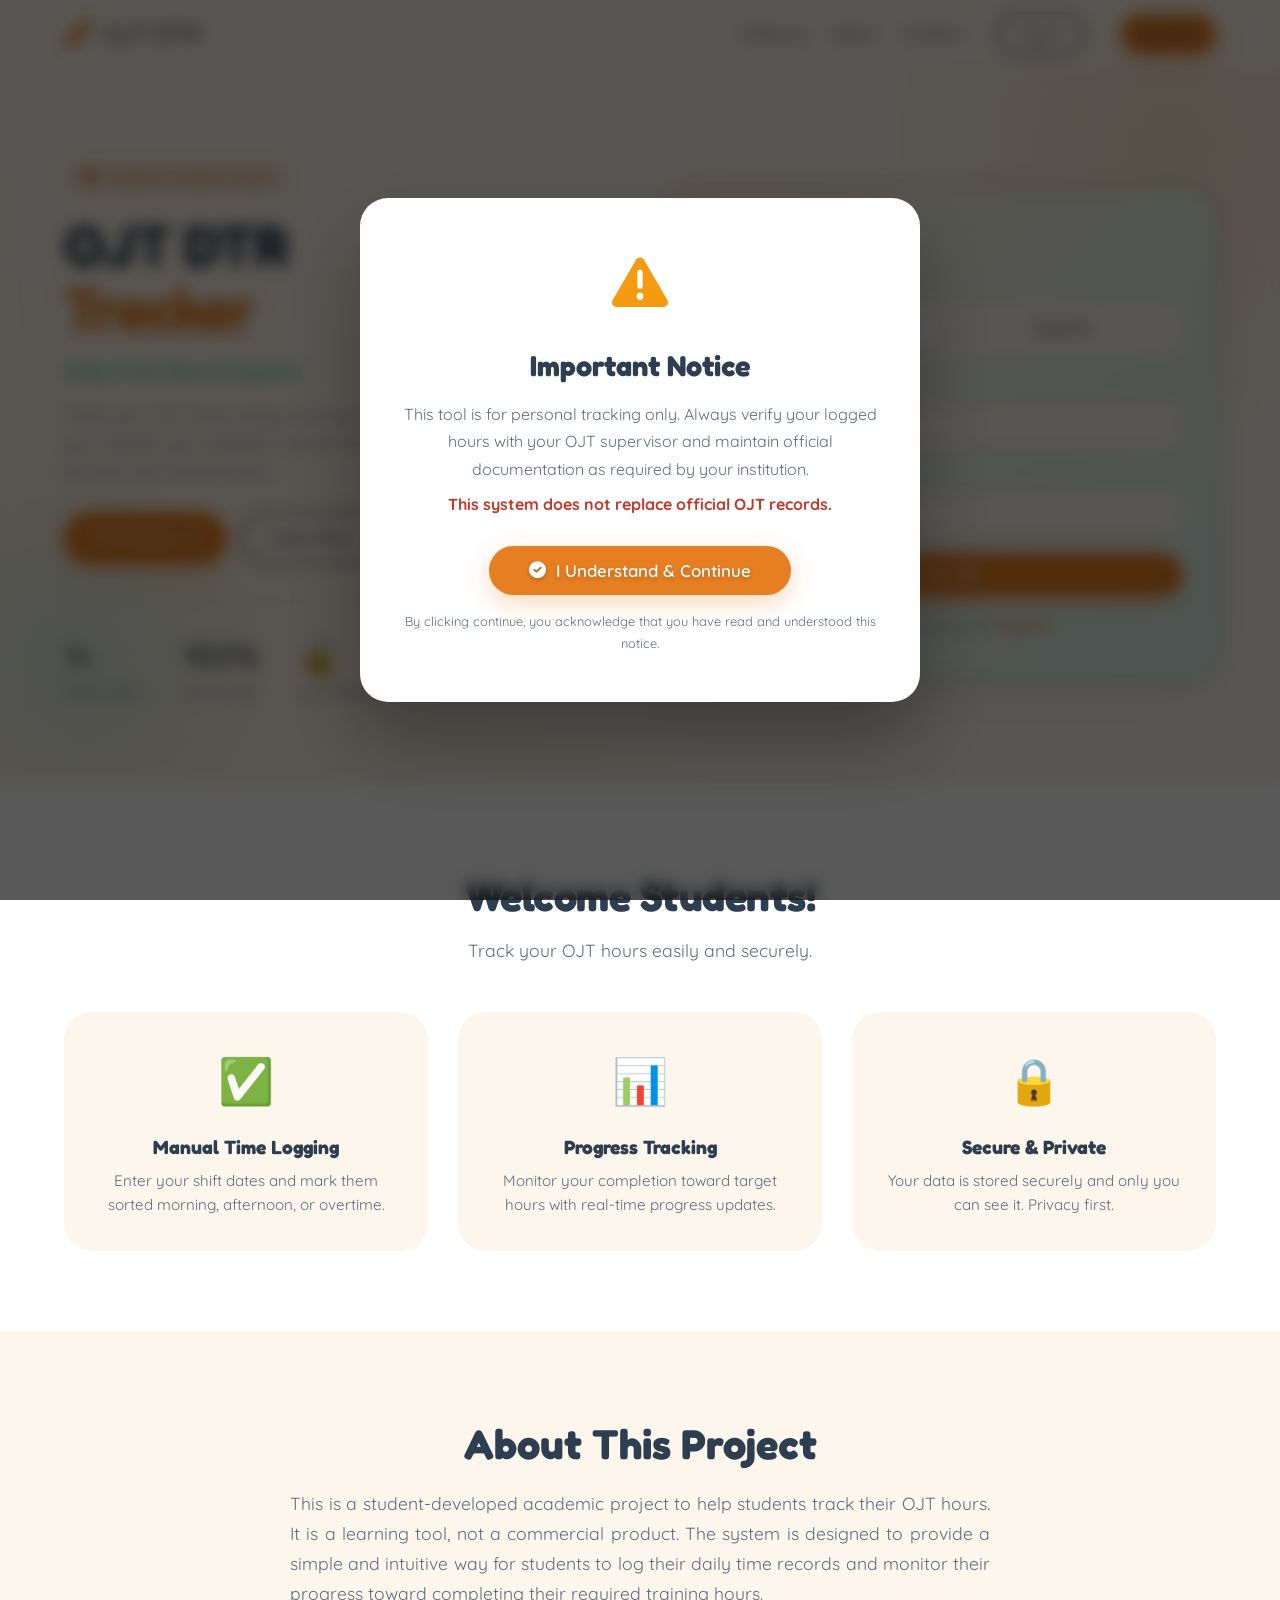
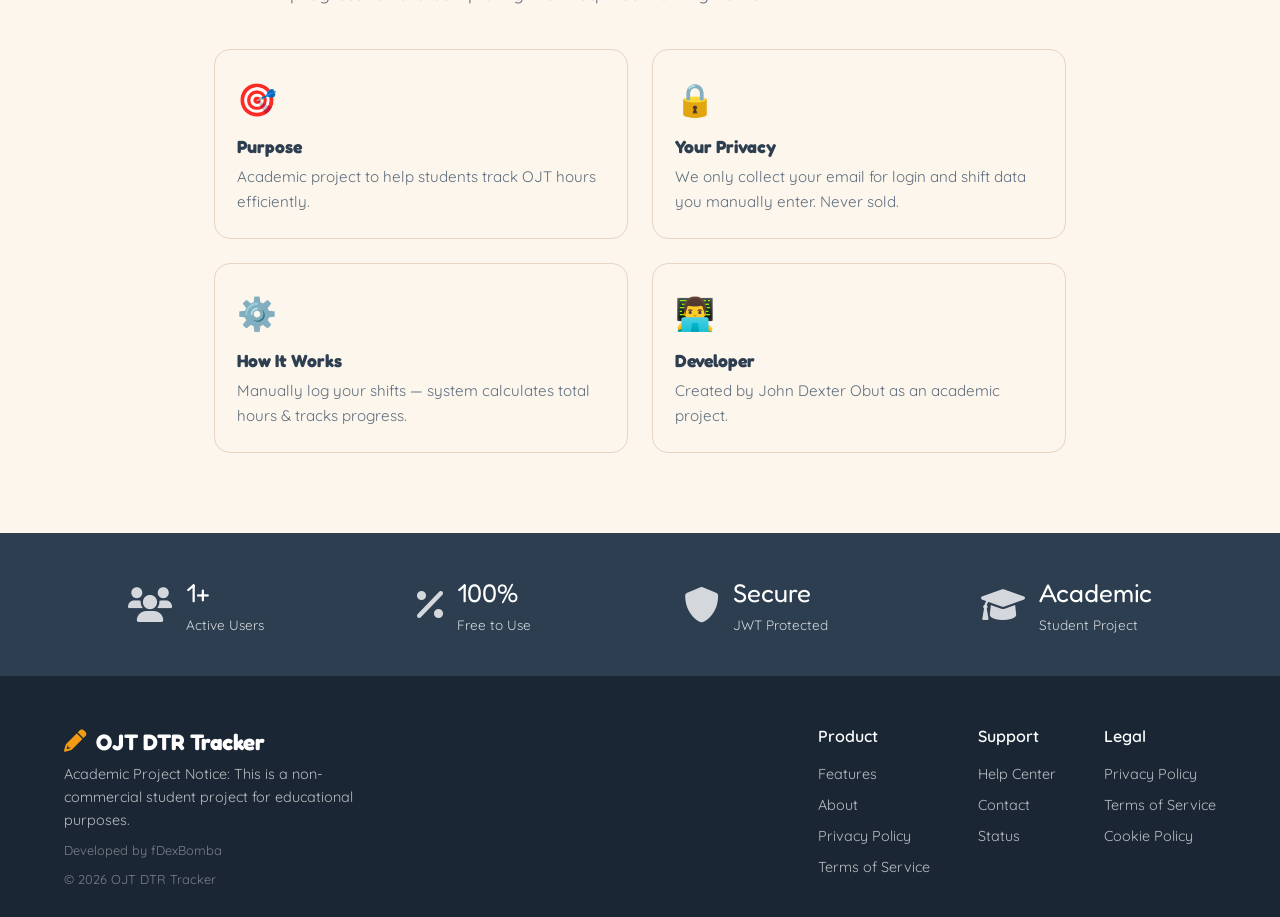
<file: index.html>
<!DOCTYPE html>
<html lang="en">

<head>
    <meta charset="UTF-8" />
    <meta name="viewport" content="width=device-width, initial-scale=1.0" />
    <title>OJT DTR Tracker</title>
    <!-- Google Fonts -->
    <link rel="preconnect" href="https://fonts.googleapis.com" />
    <link rel="preconnect" href="https://fonts.gstatic.com" crossorigin />
    <link href="https://fonts.googleapis.com/css2?family=Quicksand:wght@400;500;600;700&family=Fredoka+One&display=swap"
        rel="stylesheet" />
    <!-- Font Awesome -->
    <link rel="stylesheet" href="https://cdnjs.cloudflare.com/ajax/libs/font-awesome/6.0.0-beta3/css/all.min.css" />
    <!-- Our CSS -->
    <link rel="stylesheet" href="style.css" />
</head>

<body>

    <!-- ====== DISCLAIMER OVERLAY (SPLASH SCREEN) ====== -->
    <div class="disclaimer-overlay" id="disclaimerOverlay">
        <div class="disclaimer-modal">
            <div class="disclaimer-icon">
                <i class="fas fa-exclamation-triangle"></i>
            </div>
            <h2>Important Notice</h2>
            <p>
                This tool is for personal tracking only. Always verify your logged hours with your OJT supervisor
                and maintain official documentation as required by your institution.
            </p>
            <p style="font-weight: 700; color: #c0392b; margin-top: 8px;">
                This system does not replace official OJT records.
            </p>
            <button class="btn btn-primary" id="disclaimerBtn">
                <i class="fas fa-check-circle"></i> I Understand & Continue
            </button>
            <p style="margin-top: 16px; font-size: 0.8rem; color: var(--text-muted);">
                By clicking continue, you acknowledge that you have read and understood this notice.
            </p>
        </div>
    </div>

    <!-- ====== NAVBAR ====== -->
    <nav class="navbar">
        <div class="container">
            <a href="#" class="nav-brand">
                <i class="fas fa-pencil-alt"></i>
                OJT DTR
            </a>
            <ul class="nav-links" id="navLinks">
                <li><a href="#features">Features</a></li>
                <li><a href="#about">About</a></li>
                <li><a href="#footer">Contact</a></li>
                <li><a href="#" class="btn btn-sm btn-ghost" id="loginNavBtn">Log In</a></li>
                <li><a href="#" class="btn btn-sm btn-primary" id="registerNavBtn">Sign Up</a></li>
            </ul>
            <button class="nav-toggle" id="navToggle" aria-label="Toggle navigation">
                <i class="fas fa-bars"></i>
            </button>
        </div>
    </nav>

    <!-- ====== HERO ====== -->
    <section class="hero" id="hero">
        <div class="hero-bg-blob"></div>
        <div class="hero-bg-blob2"></div>
        <div class="container">
            <div class="hero-content">
                <div class="hero-badge">
                    <i class="fas fa-graduation-cap"></i>
                    Academic Student Project
                </div>
                <h1>
                    OJT DTR <br /><span>Tracker</span>
                </h1>
                <p class="subtitle">Daily Time Record System</p>
                <p>
                    Track your OJT hours easily and securely. This tool helps you monitor
                    your progress toward completing your required On-the-Job Training hours.
                </p>
                <div class="hero-actions">
                    <a href="#" class="btn btn-primary" id="heroGetStarted">
                        Get Started <i class="fas fa-arrow-right"></i>
                    </a>
                    <a href="#features" class="btn btn-ghost">
                        Learn More
                    </a>
                </div>
                <div class="hero-stats">
                    <div class="stat">
                        <span class="stat-number">1+</span>
                        <span class="stat-label">Active Users</span>
                    </div>
                    <div class="stat">
                        <span class="stat-number">100%</span>
                        <span class="stat-label">Free to Use</span>
                    </div>
                    <div class="stat">
                        <span class="stat-number">🔒</span>
                        <span class="stat-label">JWT Protected</span>
                    </div>
                </div>
            </div>

            <div class="hero-card" id="authCard">
                <div class="card-header">
                    <div class="card-icon"><i class="fas fa-smile"></i></div>
                    <div>
                        <h3 id="authCardTitle">Welcome Back</h3>
                        <p id="authCardSub">Login to your account</p>
                    </div>
                </div>

                <div class="tab-group" id="authTabs">
                    <button class="active" data-tab="login">Login</button>
                    <button data-tab="register">Register</button>
                </div>

                <!-- Login Form -->
                <form class="auth-form" id="loginForm">
                    <div class="form-group">
                        <label for="loginEmail"><i class="fas fa-envelope"></i> Email</label>
                        <input type="email" id="loginEmail" placeholder="you@example.com" required />
                    </div>
                    <div class="form-group">
                        <label for="loginPassword"><i class="fas fa-lock"></i> Password</label>
                        <input type="password" id="loginPassword" placeholder="••••••••" required />
                    </div>
                    <button type="submit" class="btn btn-primary btn-block">Login <i
                            class="fas fa-sign-in-alt"></i></button>
                    <div class="form-footer">
                        Don't have an account? <a id="switchToRegister">Register</a>
                    </div>
                </form>

                <!-- Register Form -->
                <form class="auth-form" id="registerForm" style="display: none;">
                    <div class="form-group">
                        <label for="regName"><i class="fas fa-user"></i> Full Name</label>
                        <input type="text" id="regName" placeholder="Juan Dela Cruz" required />
                    </div>
                    <div class="form-group">
                        <label for="regEmail"><i class="fas fa-envelope"></i> Email</label>
                        <input type="email" id="regEmail" placeholder="you@example.com" required />
                    </div>
                    <div class="form-group">
                        <label for="regPassword"><i class="fas fa-lock"></i> Password</label>
                        <input type="password" id="regPassword" placeholder="••••••••" required />
                    </div>
                    <div class="form-group">
                        <label for="regConfirm"><i class="fas fa-check-circle"></i> Confirm Password</label>
                        <input type="password" id="regConfirm" placeholder="••••••••" required />
                    </div>
                    <button type="submit" class="btn btn-primary btn-block">Create Account <i
                            class="fas fa-user-plus"></i></button>
                    <div class="auth-divider">or continue with</div>
                    <div class="auth-social">
                        <button type="button"><i class="fab fa-google"></i> Google</button>
                        <button type="button"><i class="fab fa-github"></i> GitHub</button>
                    </div>
                    <div class="form-footer">
                        Already have an account? <a id="switchToLogin">Login</a>
                    </div>
                </form>
            </div>
        </div>
    </section>

    <!-- ====== FEATURES ====== -->
    <section class="features" id="features">
        <div class="container">
            <div class="section-label">
                <h2>Welcome Students!</h2>
                <p>Track your OJT hours easily and securely.</p>
            </div>
            <div class="features-grid">
                <div class="feature-card">
                    <div class="icon">✅</div>
                    <h3>Manual Time Logging</h3>
                    <p>Enter your shift dates and mark them sorted morning, afternoon, or overtime.</p>
                </div>
                <div class="feature-card">
                    <div class="icon">📊</div>
                    <h3>Progress Tracking</h3>
                    <p>Monitor your completion toward target hours with real-time progress updates.</p>
                </div>
                <div class="feature-card">
                    <div class="icon">🔒</div>
                    <h3>Secure &amp; Private</h3>
                    <p>Your data is stored securely and only you can see it. Privacy first.</p>
                </div>
            </div>
        </div>
    </section>

    <!-- ====== ABOUT ====== -->
    <section class="about-section" id="about">
        <div class="container">
            <div>
                <div class="about-header">
                    <h2>About This Project</h2>
                    <p>
                        This is a student-developed academic project to help students track their OJT hours.
                        It is a learning tool, not a commercial product. The system is designed to provide
                        a simple and intuitive way for students to log their daily time records and monitor
                        their progress toward completing their required training hours.
                    </p>
                </div>
                <div class="about-grid">
                    <div class="about-item">
                        <div class="icon">🎯</div>
                        <h4>Purpose</h4>
                        <p>Academic project to help students track OJT hours efficiently.</p>
                    </div>
                    <div class="about-item">
                        <div class="icon">🔒</div>
                        <h4>Your Privacy</h4>
                        <p>We only collect your email for login and shift data you manually enter. Never sold.</p>
                    </div>
                    <div class="about-item">
                        <div class="icon">⚙️</div>
                        <h4>How It Works</h4>
                        <p>Manually log your shifts — system calculates total hours &amp; tracks progress.</p>
                    </div>
                    <div class="about-item">
                        <div class="icon">👨‍💻</div>
                        <h4>Developer</h4>
                        <p>Created by John Dexter Obut as an academic project.</p>
                    </div>
                </div>
            </div>
        </div>
    </section>

    <!-- ====== TRUST BANNER ====== -->
    <section class="trust-banner">
        <div class="container">
            <div class="trust-item">
                <i class="fas fa-users"></i>
                <div class="info">
                    <div class="number">1+</div>
                    <div class="label">Active Users</div>
                </div>
            </div>
            <div class="trust-item">
                <i class="fas fa-percent"></i>
                <div class="info">
                    <div class="number">100%</div>
                    <div class="label">Free to Use</div>
                </div>
            </div>
            <div class="trust-item">
                <i class="fas fa-shield-alt"></i>
                <div class="info">
                    <div class="number">Secure</div>
                    <div class="label">JWT Protected</div>
                </div>
            </div>
            <div class="trust-item">
                <i class="fas fa-graduation-cap"></i>
                <div class="info">
                    <div class="number">Academic</div>
                    <div class="label">Student Project</div>
                </div>
            </div>
        </div>
    </section>

    <!-- ====== FOOTER ====== -->
    <footer class="footer" id="footer">
        <div class="container">
            <div class="footer-top">
                <div class="footer-brand">
                    <h3><i class="fas fa-pencil-alt"></i> OJT DTR Tracker</h3>
                    <p>
                        Academic Project Notice: This is a non-commercial student project
                        for educational purposes.
                    </p>
                    <p style="margin-top: 8px; font-size: 0.8rem; opacity: 0.6;">
                        Developed by fDexBomba
                    </p>
                    <p style="margin-top: 8px; font-size: 0.8rem; opacity: 0.6;">
                        &copy; 2026 OJT DTR Tracker
                    </p>
                </div>
                <div class="footer-links">
                    <div class="col">
                        <h4>Product</h4>
                        <a href="#features">Features</a>
                        <a href="#about">About</a>
                        <a href="#">Privacy Policy</a>
                        <a href="#">Terms of Service</a>
                    </div>
                    <div class="col">
                        <h4>Support</h4>
                        <a href="#">Help Center</a>
                        <a href="#">Contact</a>
                        <a href="#">Status</a>
                    </div>
                    <div class="col">
                        <h4>Legal</h4>
                        <a href="#">Privacy Policy</a>
                        <a href="#">Terms of Service</a>
                        <a href="#">Cookie Policy</a>
                    </div>
                </div>
            </div>
        </div>
    </footer>

    <script src="script.js"></script>
</body>

</html>
</file>
<file: style.css>
/* ---------- RESET & BASE ---------- */
*,
*::before,
*::after {
    margin: 0;
    padding: 0;
    box-sizing: border-box;
}

:root {
    --primary: #e67e22;
    --primary-light: #f39c12;
    --primary-dark: #d35400;
    --secondary: #2c3e50;
    --accent: #1abc9c;
    --accent-light: #48c9b0;
    --bg: #fdf6ec;
    --card-bg: #ffffff;
    --text: #2c3e50;
    --text-muted: #5d6d7e;
    --border: #e8d5c4;
    --shadow: 0 20px 60px rgba(0, 0, 0, 0.06);
    --radius: 28px;
    --radius-sm: 16px;
    --transition: 0.3s cubic-bezier(0.34, 1.56, 0.64, 1);
    --font-heading: 'Fredoka One', cursive;
    --font-body: 'Quicksand', sans-serif;
}

html {
    scroll-behavior: smooth;
}

body {
    font-family: var(--font-body);
    background: var(--bg);
    color: var(--text);
    line-height: 1.6;
    -webkit-font-smoothing: antialiased;
    background-image: radial-gradient(circle at 10% 30%, rgba(230, 126, 34, 0.05) 0%, transparent 30%),
                      radial-gradient(circle at 90% 70%, rgba(26, 188, 156, 0.05) 0%, transparent 30%);
}

a {
    text-decoration: none;
    color: inherit;
}

.container {
    max-width: 1200px;
    margin: 0 auto;
    padding: 0 24px;
}

/* ---------- BUTTONS ---------- */
.btn {
    display: inline-flex;
    align-items: center;
    gap: 10px;
    padding: 12px 28px;
    border: none;
    border-radius: 60px;
    font-weight: 600;
    font-size: 0.95rem;
    cursor: pointer;
    transition: var(--transition);
    font-family: var(--font-body);
}

.btn-primary {
    background: var(--primary);
    color: #fff;
    text-shadow: 0 2px 4px rgba(0, 0, 0, 0.2);
    box-shadow: 0 8px 24px rgba(230, 126, 34, 0.3);
}
.btn-primary:hover {
    background: var(--primary-dark);
    transform: translateY(-3px) scale(1.02);
    box-shadow: 0 12px 32px rgba(230, 126, 34, 0.4);
}

.btn-ghost {
    background: transparent;
    color: var(--secondary);
    border: 2px solid var(--secondary);
    transition: var(--transition);
}

.btn-ghost:hover {
    background: #4a6580;
    color: #fff;
    text-shadow: 0 2px 4px rgba(0, 0, 0, 0.2);
    transform: translateY(-3px) scale(1.02);
    box-shadow: 0 8px 24px rgba(44, 62, 80, 0.3);
}

.btn-sm {
    padding: 8px 20px;
    font-size: 0.85rem;
}

.btn-block {
    width: 100%;
    justify-content: center;
}

/* ---------- HEADER / NAV ---------- */
.navbar {
    position: fixed;
    top: 0;
    left: 0;
    right: 0;
    z-index: 1000;
    background: rgba(253, 246, 236, 0.92);
    backdrop-filter: blur(12px);
    -webkit-backdrop-filter: blur(12px);
    border-bottom: 1px solid rgba(232, 213, 196, 0.3);
    padding: 12px 0;
}

.navbar .container {
    display: flex;
    align-items: center;
    justify-content: space-between;
}

.nav-brand {
    display: flex;
    align-items: center;
    gap: 10px;
    font-family: var(--font-heading);
    font-size: 1.5rem;
    color: var(--secondary);
    letter-spacing: -0.5px;
}
.nav-brand i {
    color: var(--primary);
    font-size: 1.8rem;
}

.nav-links {
    display: flex;
    align-items: center;
    gap: 28px;
    list-style: none;
}

.nav-links a {
    font-weight: 600;
    font-size: 0.95rem;
    color: var(--text-muted);
    transition: var(--transition);
    position: relative;
}
.nav-links a::after {
    content: '';
    position: absolute;
    bottom: -6px;
    left: 0;
    width: 0;
    height: 3px;
    background: var(--primary);
    border-radius: 4px;
    transition: var(--transition);
}
.nav-links a:hover {
    color: var(--secondary);
}
.nav-links a:hover::after {
    width: 100%;
}

.nav-links .btn {
    margin-left: 8px;
}

.nav-toggle {
    display: none;
    background: none;
    border: none;
    font-size: 1.5rem;
    color: var(--secondary);
    cursor: pointer;
}

/* ---------- HERO ---------- */
.hero {
    padding: 160px 0 80px;
    position: relative;
    overflow: hidden;
}

.hero-bg-blob {
    position: absolute;
    top: -20%;
    right: -15%;
    width: 600px;
    height: 600px;
    background: radial-gradient(circle, rgba(230, 126, 34, 0.15) 0%, transparent 70%);
    border-radius: 50%;
    z-index: 0;
    animation: floatBlob 8s ease-in-out infinite alternate;
}
.hero-bg-blob2 {
    position: absolute;
    bottom: -10%;
    left: -10%;
    width: 400px;
    height: 400px;
    background: radial-gradient(circle, rgba(26, 188, 156, 0.12) 0%, transparent 70%);
    border-radius: 50%;
    z-index: 0;
    animation: floatBlob 10s ease-in-out infinite alternate-reverse;
}

@keyframes floatBlob {
    0% { transform: translate(0, 0) scale(1); }
    100% { transform: translate(30px, -20px) scale(1.1); }
}

.hero .container {
    display: grid;
    grid-template-columns: 1fr 1fr;
    gap: 60px;
    align-items: center;
    position: relative;
    z-index: 1;
}

.hero-content h1 {
    font-family: var(--font-heading);
    font-size: 3.6rem;
    line-height: 1.1;
    color: var(--secondary);
    margin-bottom: 8px;
    letter-spacing: -1px;
}
.hero-content h1 span {
    color: var(--primary);
    position: relative;
    display: inline-block;
}
.hero-content h1 span::after {
    content: '';
    position: absolute;
    bottom: 4px;
    left: 0;
    width: 100%;
    height: 6px;
    background: rgba(230, 126, 34, 0.25);
    border-radius: 6px;
}

.hero-content .subtitle {
    font-size: 1.2rem;
    font-weight: 600;
    color: var(--accent);
    margin-bottom: 4px;
}

.hero-content p {
    font-size: 1.05rem;
    color: var(--text-muted);
    max-width: 480px;
    margin: 16px 0 28px;
}

.hero-badge {
    display: inline-flex;
    align-items: center;
    gap: 8px;
    background: rgba(230, 126, 34, 0.12);
    color: var(--primary-dark);
    padding: 6px 18px;
    border-radius: 50px;
    font-size: 0.85rem;
    font-weight: 600;
    margin-bottom: 20px;
    backdrop-filter: blur(4px);
}

.hero-actions {
    display: flex;
    flex-wrap: wrap;
    gap: 14px;
}

.hero-stats {
    display: flex;
    gap: 40px;
    margin-top: 36px;
    padding-top: 28px;
    border-top: 2px dashed rgba(44, 62, 80, 0.15);
}
.hero-stats .stat {
    display: flex;
    flex-direction: column;
}
.hero-stats .stat-number {
    font-family: var(--font-heading);
    font-size: 2rem;
    color: var(--secondary);
}
.hero-stats .stat-label {
    font-size: 0.85rem;
    color: var(--text-muted);
    font-weight: 500;
}

/* Hero card */
.hero-card {
    background: var(--card-bg);
    border-radius: var(--radius);
    padding: 36px 32px;
    box-shadow: var(--shadow);
    border: 1px solid var(--border);
    backdrop-filter: blur(4px);
    transition: var(--transition);
    position: relative;
}
.hero-card::before {
    content: '';
    position: absolute;
    top: -8px;
    left: -8px;
    right: -8px;
    bottom: -8px;
    border-radius: calc(var(--radius) + 8px);
    background: linear-gradient(135deg, var(--primary-light), var(--accent));
    z-index: -1;
    opacity: 0.15;
}
.hero-card:hover {
    transform: translateY(-6px);
    box-shadow: 0 30px 70px rgba(0, 0, 0, 0.08);
}

.hero-card .card-header {
    display: flex;
    align-items: center;
    gap: 14px;
    margin-bottom: 24px;
}
.card-icon {
    width: 48px;
    height: 48px;
    background: rgba(230, 126, 34, 0.12);
    border-radius: 16px;
    display: flex;
    align-items: center;
    justify-content: center;
    font-size: 1.6rem;
    color: var(--primary);
}
.hero-card .card-header h3 {
    font-family: var(--font-heading);
    font-size: 1.3rem;
    color: var(--secondary);
    letter-spacing: -0.3px;
}
.hero-card .card-header p {
    font-size: 0.9rem;
    color: var(--text-muted);
}

.tab-group {
    display: flex;
    gap: 6px;
    background: var(--bg);
    border-radius: 60px;
    padding: 5px;
    margin-bottom: 24px;
}
.tab-group button {
    flex: 1;
    padding: 10px 0;
    border: none;
    border-radius: 60px;
    font-weight: 700;
    font-size: 0.9rem;
    cursor: pointer;
    transition: var(--transition);
    background: transparent;
    color: var(--text-muted);
    font-family: var(--font-body);
}
.tab-group button.active {
    background: #fff;
    color: var(--secondary);
    box-shadow: 0 4px 16px rgba(0,0,0,0.06);
}
.tab-group button:hover:not(.active) {
    color: var(--secondary);
}

.auth-form {
    display: flex;
    flex-direction: column;
    gap: 16px;
}
.auth-form .form-group {
    display: flex;
    flex-direction: column;
    gap: 4px;
}
.auth-form label {
    font-weight: 600;
    font-size: 0.85rem;
    color: var(--text);
    display: flex;
    align-items: center;
    gap: 8px;
}
.auth-form label i {
    color: var(--primary-light);
    width: 18px;
}
.auth-form input {
    padding: 12px 16px;
    border: 2px solid var(--border);
    border-radius: var(--radius-sm);
    font-size: 0.95rem;
    transition: var(--transition);
    background: var(--bg);
    font-family: var(--font-body);
}
.auth-form input:focus {
    outline: none;
    border-color: var(--primary-light);
    box-shadow: 0 0 0 4px rgba(230, 126, 34, 0.12);
}

.form-row {
    display: flex;
    align-items: center;
    justify-content: space-between;
    font-size: 0.85rem;
}
.form-row .checkbox-label {
    display: flex;
    align-items: center;
    gap: 6px;
    font-weight: 500;
    color: var(--text-muted);
}
.form-row a {
    color: var(--accent);
    font-weight: 600;
}
.form-row a:hover {
    text-decoration: underline;
}

.auth-divider {
    display: flex;
    align-items: center;
    gap: 12px;
    color: var(--text-muted);
    font-size: 0.8rem;
    margin: 4px 0;
}
.auth-divider::before,
.auth-divider::after {
    content: '';
    flex: 1;
    height: 2px;
    background: var(--border);
}

.auth-social {
    display: flex;
    gap: 10px;
}
.auth-social button {
    flex: 1;
    padding: 10px;
    border: 2px solid var(--border);
    border-radius: var(--radius-sm);
    background: transparent;
    cursor: pointer;
    transition: var(--transition);
    font-size: 0.9rem;
    font-weight: 600;
    display: flex;
    align-items: center;
    justify-content: center;
    gap: 8px;
    color: var(--text);
    font-family: var(--font-body);
}
.auth-social button:hover {
    background: var(--bg);
    border-color: var(--primary-light);
    transform: translateY(-2px);
}

.form-footer {
    text-align: center;
    font-size: 0.9rem;
    color: var(--text-muted);
    margin-top: 4px;
}
.form-footer a {
    color: var(--primary);
    font-weight: 700;
    cursor: pointer;
}
.form-footer a:hover {
    text-decoration: underline;
}

/* ---------- FEATURES ---------- */
.features {
    padding: 80px 0;
    background: #fff;
}
.section-label {
    text-align: center;
    margin-bottom: 48px;
}
.section-label h2 {
    font-family: var(--font-heading);
    font-size: 2.6rem;
    color: var(--secondary);
    letter-spacing: -0.5px;
}
.section-label p {
    color: var(--text-muted);
    font-size: 1.1rem;
    margin-top: 6px;
}

.features-grid {
    display: grid;
    grid-template-columns: repeat(3, 1fr);
    gap: 30px;
}
.feature-card {
    background: var(--bg);
    border-radius: var(--radius);
    padding: 32px 28px;
    transition: var(--transition);
    border: 1px solid transparent;
    text-align: center;
}
.feature-card:hover {
    transform: translateY(-8px);
    border-color: var(--border);
    box-shadow: var(--shadow);
    background: #fff;
}
.feature-card .icon {
    font-size: 2.8rem;
    margin-bottom: 16px;
    display: block;
}
.feature-card h3 {
    font-family: var(--font-heading);
    font-size: 1.2rem;
    margin-bottom: 6px;
    color: var(--secondary);
}
.feature-card p {
    color: var(--text-muted);
    font-size: 0.95rem;
}

/* ---------- ABOUT SECTION (CENTERED) ---------- */
.about-section {
    padding: 80px 0;
    background: var(--bg);
}

.about-section .container {
    max-width: 900px;
    margin: 0 auto;
    padding: 0 24px;
}

.about-wrapper {
    background: #fff;
    border-radius: var(--radius);
    padding: 48px 40px;
    border: 1px solid var(--border);
    box-shadow: var(--shadow);
    text-align: center;
}

.about-header {
    margin-bottom: 40px;
    text-align: center;
}

.about-header h2 {
    font-family: var(--font-heading);
    font-size: 2.6rem;
    color: var(--secondary);
    margin-bottom: 12px;
}

.about-header p {
    color: var(--text-muted);
    font-size: 1.1rem;
    max-width: 700px;
    margin: 0 auto;
    line-height: 1.7;
    text-align: justify;
}

.about-grid {
    display: grid;
    grid-template-columns: repeat(2, 1fr);
    gap: 24px;
    text-align: left;
}

.about-item {
    background: var(--bg);
    padding: 24px 22px;
    border-radius: var(--radius-sm);
    border: 1px solid var(--border);
    transition: var(--transition);
}

.about-item:hover {
    border-color: var(--primary-light);
    box-shadow: 0 8px 24px rgba(0, 0, 0, 0.04);
    transform: translateY(-3px);
}

.about-item .icon {
    font-size: 2rem;
    margin-bottom: 8px;
    display: block;
}

.about-item h4 {
    font-family: var(--font-heading);
    font-size: 1.1rem;
    color: var(--secondary);
    margin-bottom: 4px;
}

.about-item p {
    font-size: 0.95rem;
    color: var(--text-muted);
    line-height: 1.6;
}

/* ---------- DISCLAIMER OVERLAY (SPLASH SCREEN) ---------- */
.disclaimer-overlay {
    position: fixed;
    top: 0;
    left: 0;
    width: 100%;
    height: 100%;
    background: rgba(0, 0, 0, 0.65);
    backdrop-filter: blur(8px);
    -webkit-backdrop-filter: blur(8px);
    z-index: 9999;
    display: flex;
    align-items: center;
    justify-content: center;
    padding: 24px;
    transition: opacity 0.5s ease;
}

.disclaimer-overlay.hidden {
    opacity: 0;
    pointer-events: none;
}

.disclaimer-modal {
    background: #fff;
    border-radius: var(--radius);
    max-width: 560px;
    width: 100%;
    padding: 40px 36px;
    text-align: center;
    box-shadow: 0 40px 80px rgba(0, 0, 0, 0.3);
    animation: modalIn 0.4s ease;
}

@keyframes modalIn {
    0% { transform: scale(0.95) translateY(20px); opacity: 0; }
    100% { transform: scale(1) translateY(0); opacity: 1; }
}

.disclaimer-icon {
    font-size: 3.5rem;
    color: #f39c12;
    margin-bottom: 16px;
}

.disclaimer-modal h2 {
    font-family: var(--font-heading);
    font-size: 1.8rem;
    color: var(--secondary);
    margin-bottom: 12px;
}

.disclaimer-modal p {
    color: var(--text-muted);
    font-size: 1rem;
    line-height: 1.7;
    margin-bottom: 8px;
}

.disclaimer-modal .btn {
    margin-top: 20px;
    padding: 14px 40px;
    font-size: 1.05rem;
}

/* ---------- TRUST BANNER ---------- */
.trust-banner {
    padding: 40px 0;
    background: var(--secondary);
    color: #fff;
}
.trust-banner .container {
    display: flex;
    justify-content: space-around;
    align-items: center;
    flex-wrap: wrap;
    gap: 24px;
}
.trust-item {
    display: flex;
    align-items: center;
    gap: 14px;
}
.trust-item i {
    font-size: 2.2rem;
    opacity: 0.8;
}
.trust-item .info .number {
    font-family: var(--font-heading);
    font-size: 1.6rem;
}
.trust-item .info .label {
    font-size: 0.85rem;
    opacity: 0.8;
}

/* ---------- FOOTER ---------- */
.footer {
    background: #1a2634;
    color: rgba(255, 255, 255, 0.7);
    padding: 48px 0 28px;
}
.footer .container {
    display: flex;
    flex-direction: column;
    gap: 32px;
}
.footer-top {
    display: flex;
    justify-content: space-between;
    flex-wrap: wrap;
    gap: 32px;
}
.footer-brand h3 {
    font-family: var(--font-heading);
    font-size: 1.4rem;
    color: #fff;
    display: flex;
    align-items: center;
    gap: 10px;
}
.footer-brand h3 i {
    color: var(--primary-light);
}
.footer-brand p {
    font-size: 0.9rem;
    max-width: 300px;
    margin-top: 4px;
}
.footer-links {
    display: flex;
    gap: 48px;
    flex-wrap: wrap;
}
.footer-links .col h4 {
    color: #fff;
    font-weight: 600;
    font-size: 1rem;
    margin-bottom: 10px;
}
.footer-links .col a {
    display: block;
    font-size: 0.9rem;
    padding: 4px 0;
    transition: var(--transition);
}
.footer-links .col a:hover {
    color: #fff;
}
.footer-bottom {
    border-top: 1px solid rgba(255, 255, 255, 0.08);
    padding-top: 20px;
    display: flex;
    justify-content: space-between;
    flex-wrap: wrap;
    gap: 12px;
    font-size: 0.85rem;
}
.footer-bottom a {
    opacity: 0.7;
    transition: var(--transition);
}
.footer-bottom a:hover {
    opacity: 1;
    color: #fff;
}

/* ---------- RESPONSIVE ---------- */
@media (max-width: 1024px) {
    .hero .container {
        grid-template-columns: 1fr;
        gap: 40px;
    }
    .hero-content h1 {
        font-size: 3rem;
    }
}
@media (max-width: 768px) {
    .nav-links {
        display: none;
        flex-direction: column;
        background: #fff;
        position: absolute;
        top: 68px;
        left: 0;
        right: 0;
        padding: 24px;
        box-shadow: 0 20px 40px rgba(0,0,0,0.06);
        border-radius: 0 0 var(--radius) var(--radius);
        gap: 16px;
        border-top: 1px solid var(--border);
    }
    .nav-links.open {
        display: flex;
    }
    .nav-toggle {
        display: block;
    }
    .hero {
        padding: 130px 0 60px;
    }
    .hero-content h1 {
        font-size: 2.4rem;
    }
    .features-grid {
        grid-template-columns: 1fr;
    }
    .about-grid {
        grid-template-columns: 1fr;
        gap: 16px;
    }
    .hero-stats {
        gap: 24px;
        flex-wrap: wrap;
    }
    .trust-banner .container {
        flex-direction: column;
        align-items: flex-start;
    }
    .footer-top {
        flex-direction: column;
    }
    .footer-links {
        gap: 24px;
    }
    .about-wrapper {
        padding: 32px 20px;
    }
    .about-header h2 {
        font-size: 2rem;
    }
    .about-grid {
        grid-template-columns: 1fr;
        gap: 16px;
    }
    .about-item {
        text-align: center;
    }
    .disclaimer-modal {
        padding: 28px 20px;
    }
}
@media (max-width: 480px) {
    .hero-content h1 {
        font-size: 2rem;
    }
    .hero-card {
        padding: 24px 18px;
    }
    .hero-actions {
        flex-direction: column;
    }
    .hero-actions .btn {
        width: 100%;
        justify-content: center;
    }
    .auth-social {
        flex-direction: column;
    }
    .about-header h2 {
        font-size: 1.6rem;
        text-align: center;
    }
    .about-header p {
        font-size: 0.95rem;
    }
    .disclaimer-modal {
        padding: 24px 16px;
    }
    .disclaimer-modal h2 {
        font-size: 1.4rem;
    }
}

/* ---------- CUSTOM ALERT MODAL ---------- */
.alert-overlay {
    position: fixed;
    top: 0;
    left: 0;
    width: 100%;
    height: 100%;
    background: rgba(0, 0, 0, 0.5);
    backdrop-filter: blur(4px);
    -webkit-backdrop-filter: blur(4px);
    z-index: 10000;
    display: none;
    align-items: center;
    justify-content: center;
    padding: 24px;
    animation: fadeIn 0.3s ease;
}

.alert-overlay.active {
    display: flex;
}

@keyframes fadeIn {
    from { opacity: 0; transform: scale(0.95); }
    to { opacity: 1; transform: scale(1); }
}

.alert-modal {
    background: #fff;
    border-radius: var(--radius);
    max-width: 480px;
    width: 100%;
    padding: 32px 36px;
    text-align: center;
    box-shadow: 0 40px 80px rgba(0, 0, 0, 0.2);
    position: relative;
    animation: slideUp 0.3s ease;
}

@keyframes slideUp {
    from { transform: translateY(20px); opacity: 0; }
    to { transform: translateY(0); opacity: 1; }
}

.alert-icon {
    font-size: 3.5rem;
    margin-bottom: 12px;
}

.alert-icon.success {
    color: #27ae60;
}

.alert-icon.error {
    color: #e74c3c;
}

.alert-icon.warning {
    color: #f39c12;
}

.alert-icon.info {
    color: var(--accent);
}

.alert-modal h3 {
    font-family: var(--font-heading);
    font-size: 1.4rem;
    color: var(--secondary);
    margin-bottom: 8px;
}

.alert-modal p {
    color: var(--text-muted);
    font-size: 1rem;
    line-height: 1.6;
    margin-bottom: 24px;
}

.alert-modal .btn {
    min-width: 120px;
    justify-content: center;
}

/* Different button colors for different alert types */
.alert-modal .btn-success {
    background: #27ae60;
    color: #fff;
    box-shadow: 0 8px 24px rgba(39, 174, 96, 0.3);
}
.alert-modal .btn-success:hover {
    background: #219a52;
    transform: translateY(-3px) scale(1.02);
}

.alert-modal .btn-error {
    background: #e74c3c;
    color: #fff;
    box-shadow: 0 8px 24px rgba(231, 76, 60, 0.3);
}
.alert-modal .btn-error:hover {
    background: #c0392b;
    transform: translateY(-3px) scale(1.02);
}

.alert-modal .btn-warning {
    background: #f39c12;
    color: #fff;
    box-shadow: 0 8px 24px rgba(243, 156, 18, 0.3);
}
.alert-modal .btn-warning:hover {
    background: #d68910;
    transform: translateY(-3px) scale(1.02);
}

.alert-modal .btn-info {
    background: var(--accent);
    color: #fff;
    box-shadow: 0 8px 24px rgba(26, 188, 156, 0.3);
}
.alert-modal .btn-info:hover {
    background: #16a085;
    transform: translateY(-3px) scale(1.02);
}

/* Responsive for alert */
@media (max-width: 480px) {
    .alert-modal {
        padding: 24px 20px;
    }
    .alert-icon {
        font-size: 2.8rem;
    }
    .alert-modal h3 {
        font-size: 1.2rem;
    }
}
</file>
